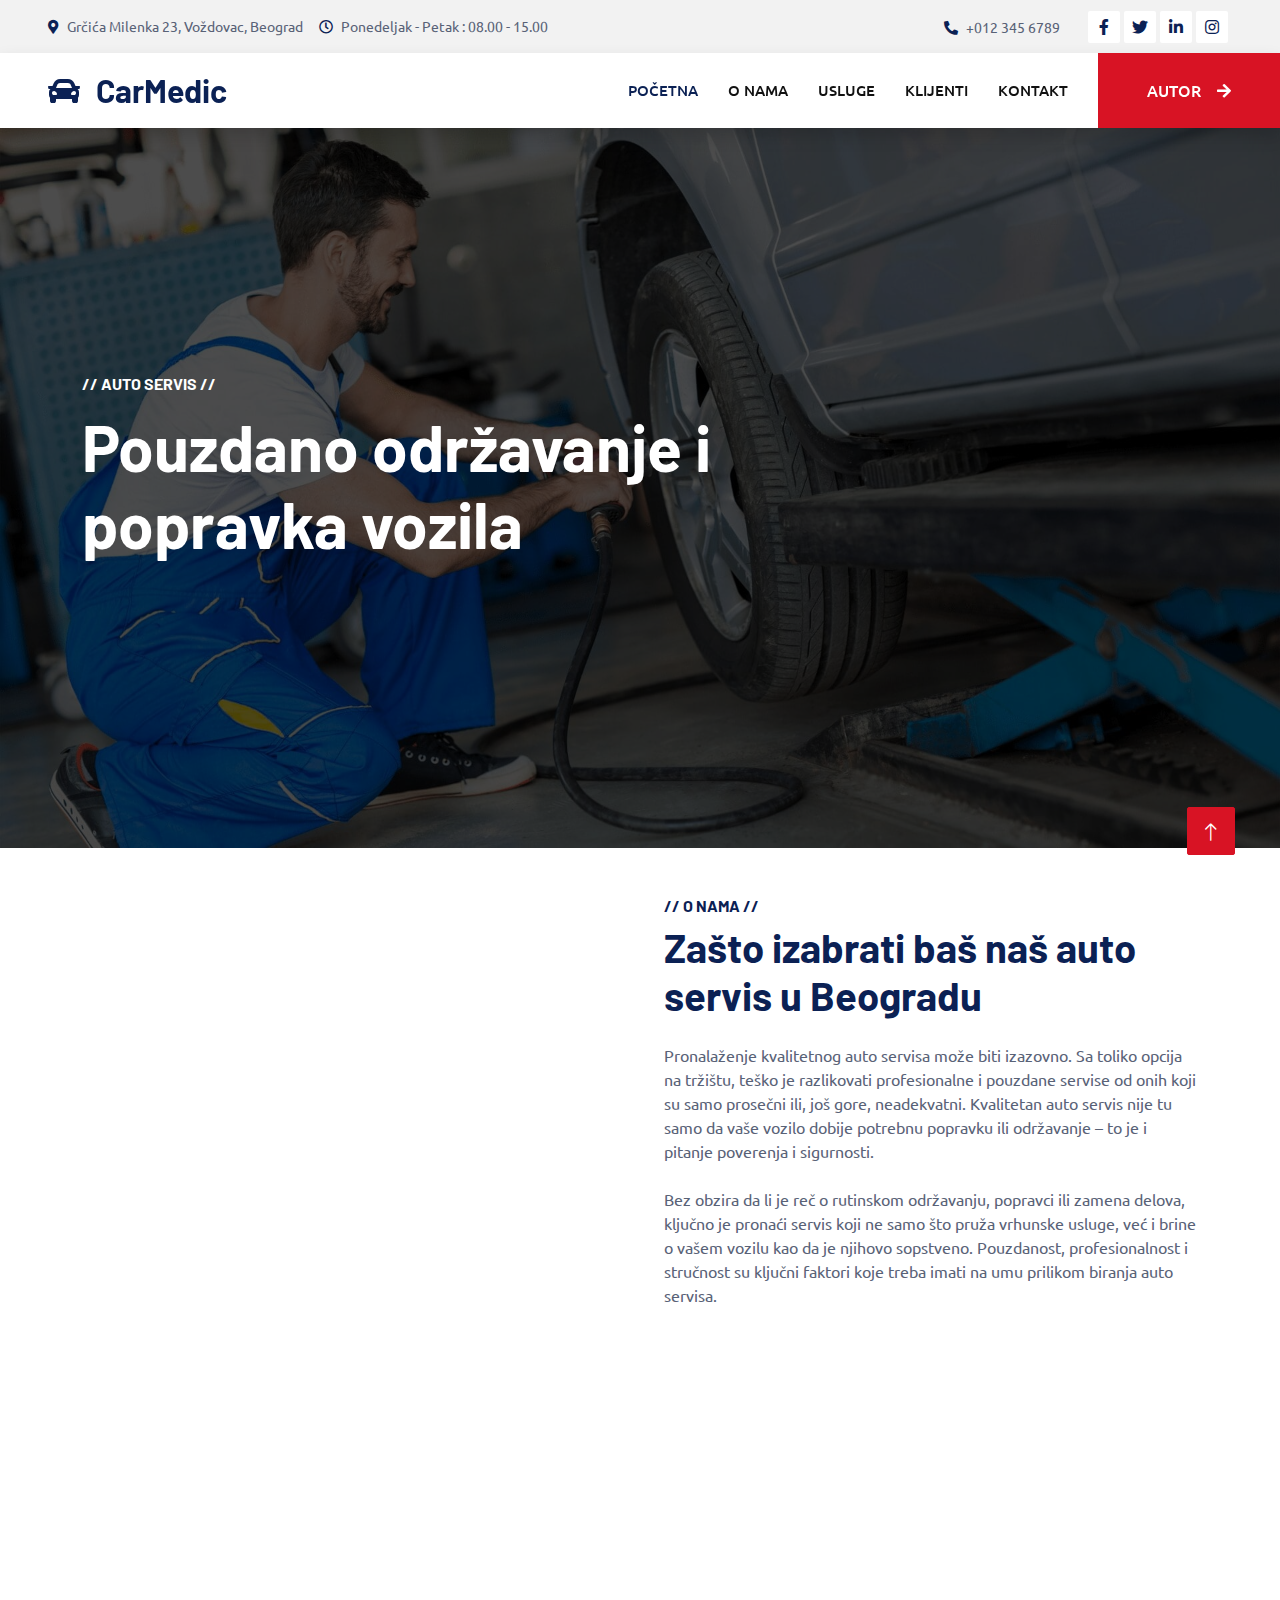
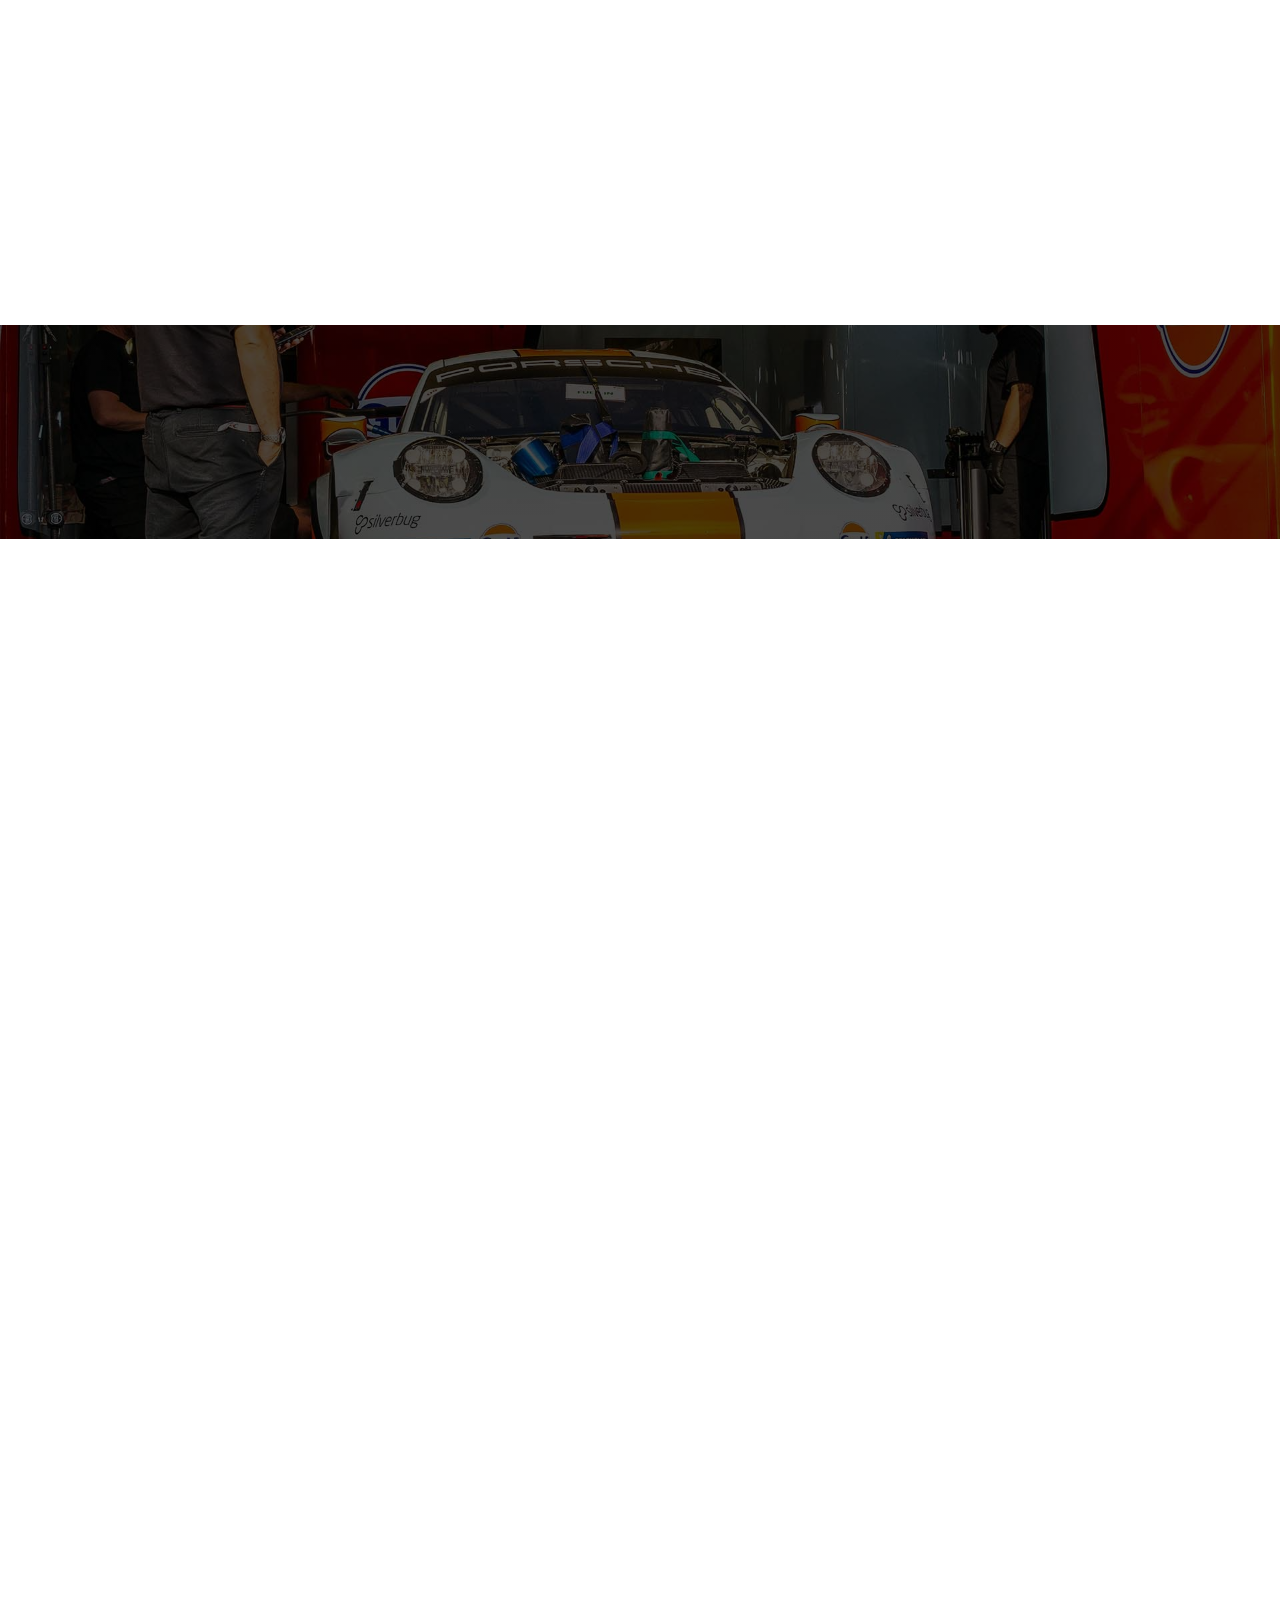
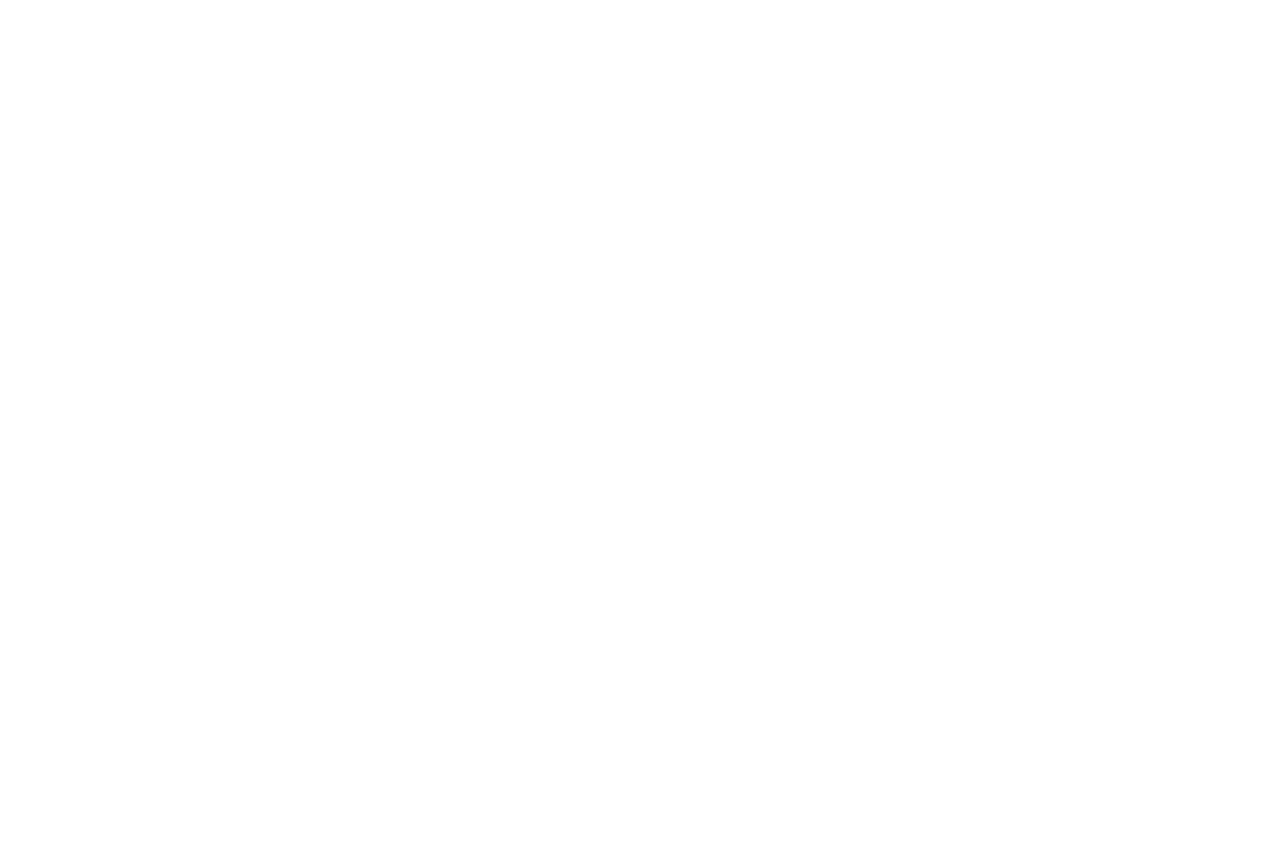
<file: index.html>
<!DOCTYPE html>
<html lang="sr-Latn-rs">

<head>
    <meta charset="utf-8">
    <title>CarMedic</title>
    <meta content="width=device-width, initial-scale=1.0" name="viewport">
    <meta content="auto, servis, auto servis, vozilo, popravka vozila, mali servis, veliki servis, auto dijagnostika, vulkanizer" name="keywords">
    <meta content="CarMedic | 15 godina pouzdanog održavanja i popravka vozila" name="description">

    <link href="img/favicon.ico" rel="icon">
    <link rel="preconnect" href="https://fonts.googleapis.com">
    <link rel="preconnect" href="https://fonts.gstatic.com" crossorigin>
    <link href="https://fonts.googleapis.com/css2?family=Barlow:wght@600;700&family=Ubuntu:wght@400;500&display=swap" rel="stylesheet"> 
    <link href="https://cdnjs.cloudflare.com/ajax/libs/font-awesome/5.10.0/css/all.min.css" rel="stylesheet">
    <link href="https://cdn.jsdelivr.net/npm/bootstrap-icons@1.4.1/font/bootstrap-icons.css" rel="stylesheet">
    <link href="lib/animate/animate.min.css" rel="stylesheet">
    <link href="lib/owlcarousel/assets/owl.carousel.min.css" rel="stylesheet">
    <link href="lib/tempusdominus/css/tempusdominus-bootstrap-4.min.css" rel="stylesheet" />

    <link href="css/bootstrap.min.css" rel="stylesheet">
    <link href="css/style.css" rel="stylesheet">
</head>

<body>
    <div class="container-fluid bg-light p-0" >
        <div class="row gx-0 d-none d-lg-flex" id="topbar">

        </div>
    </div>


    <nav class="navbar navbar-expand-lg bg-white navbar-light shadow sticky-top p-0" id="nav">
        
    </nav>


    <div class="container-fluid p-0 mb-5">
        <div id="header-carousel" class="carousel slide" data-bs-ride="carousel">
            <div class="carousel-inner">
                <div class="carousel-item active">
                    <img class="w-100" src="img/topbar.jpeg" alt="Image">
                    <div class="carousel-caption d-flex align-items-center">
                        <div class="container">
                            <div class="row align-items-center justify-content-center justify-content-lg-start">
                                <div class="col-10 col-lg-7 text-center text-lg-start" id="Uvod">
                                    <h6 class="text-white text-uppercase mb-3 animated slideInDown">// Auto Servis //</h6>
                                    <h1 class="display-3 text-white mb-4 pb-3 animated slideInDown">Pouzdano održavanje i popravka vozila</h1>
                                </div>
                            </div>
                        </div>
                    </div>
                </div>
            </div>
    </div>


    <div class="container-xxl py-5" id="onama">
        <div class="container">
            <div class="row g-5">
                <div class="col-lg-6 pt-4" style="min-height: 400px;">
                    <div class="position-relative h-100 wow fadeIn" data-wow-delay="0.1s">
                        <img class="position-absolute img-fluid w-100 h-100" src="img/about.jpg" style="object-fit: cover;" alt="">
                        <div class="position-absolute top-0 end-0 mt-n4 me-n4 py-4 px-5" style="background: rgba(0, 0, 0, .69);">
                            <h1 class="display-4 text-white mb-0">15 <span class="fs-2">Godina iskustva</span></h1>
                        </div>
                    </div>
                </div>
                <div class="col-lg-6">
                <h6 class="text-primary text-uppercase">// O Nama //</h6>
                  <h1 class="mb-4">Zašto izabrati baš naš auto servis u Beogradu</h1>
                  <p class="mb-4">Pronalaženje kvalitetnog auto servisa može biti izazovno. Sa toliko opcija na tržištu, 
                  teško je razlikovati profesionalne i pouzdane servise od onih koji su samo prosečni ili, još gore, neadekvatni. 
                  Kvalitetan auto servis nije tu samo da vaše vozilo dobije potrebnu popravku ili održavanje – to je i pitanje poverenja i sigurnosti. 
                        <br/><br/>
                        Bez obzira da li je reč o rutinskom održavanju, popravci ili zamena delova, 
                        ključno je pronaći servis koji ne samo što pruža vrhunske usluge, već i brine o vašem vozilu kao da je 
                        njihovo sopstveno. Pouzdanost, profesionalnost i stručnost su ključni faktori koje treba imati na umu 
                        prilikom biranja auto servisa.</p>
                            <div class="row g-4 mb-3 pb-3" id="o-nama">
                            
                            </div>     
                </div>
            </div>
        </div>
    </div>

    <div class="container-fluid fact bg-dark my-5 py-5" id="stats">
        
    </div>


    <div class="container-xxl service py-5" id="service">
        
    </div>



    <div class="container-xxl py-5 wow fadeInUp" id="klijenti" data-wow-delay="0.1s">
        
    </div>

    <!-- Dugme -->
    <div id="contactBtn"  data-wow-delay="0.1s">
        
    </div>


    <!-- Footer -->
    <div class="container-fluid bg-dark text-light footer pt-5 mt-5 wow fadeIn" id="footer" data-wow-delay="0.1s">
        
    </div>


    <!-- Back to Top -->
    <div id="btt">

    </div>


    <!-- Template jQuery radi funkcionalnosti testimonial -->
    <script src="https://code.jquery.com/jquery-3.4.1.min.js"></script>
    <script src="https://cdn.jsdelivr.net/npm/bootstrap@5.0.0/dist/js/bootstrap.bundle.min.js"></script>
    <script src="lib/wow/wow.min.js"></script>
    <script src="lib/easing/easing.min.js"></script>
    <script src="lib/waypoints/waypoints.min.js"></script>
    <script src="lib/counterup/counterup.min.js"></script>
    <script src="lib/owlcarousel/owl.carousel.min.js"></script>
    <script src="lib/tempusdominus/js/moment.min.js"></script>
    <script src="lib/tempusdominus/js/moment-timezone.min.js"></script>
    <script src="lib/tempusdominus/js/tempusdominus-bootstrap-4.min.js"></script>
    
    
    <!-- JavaScript -->
    <script src="js/main.js"></script>
</body>

</html>
</file>
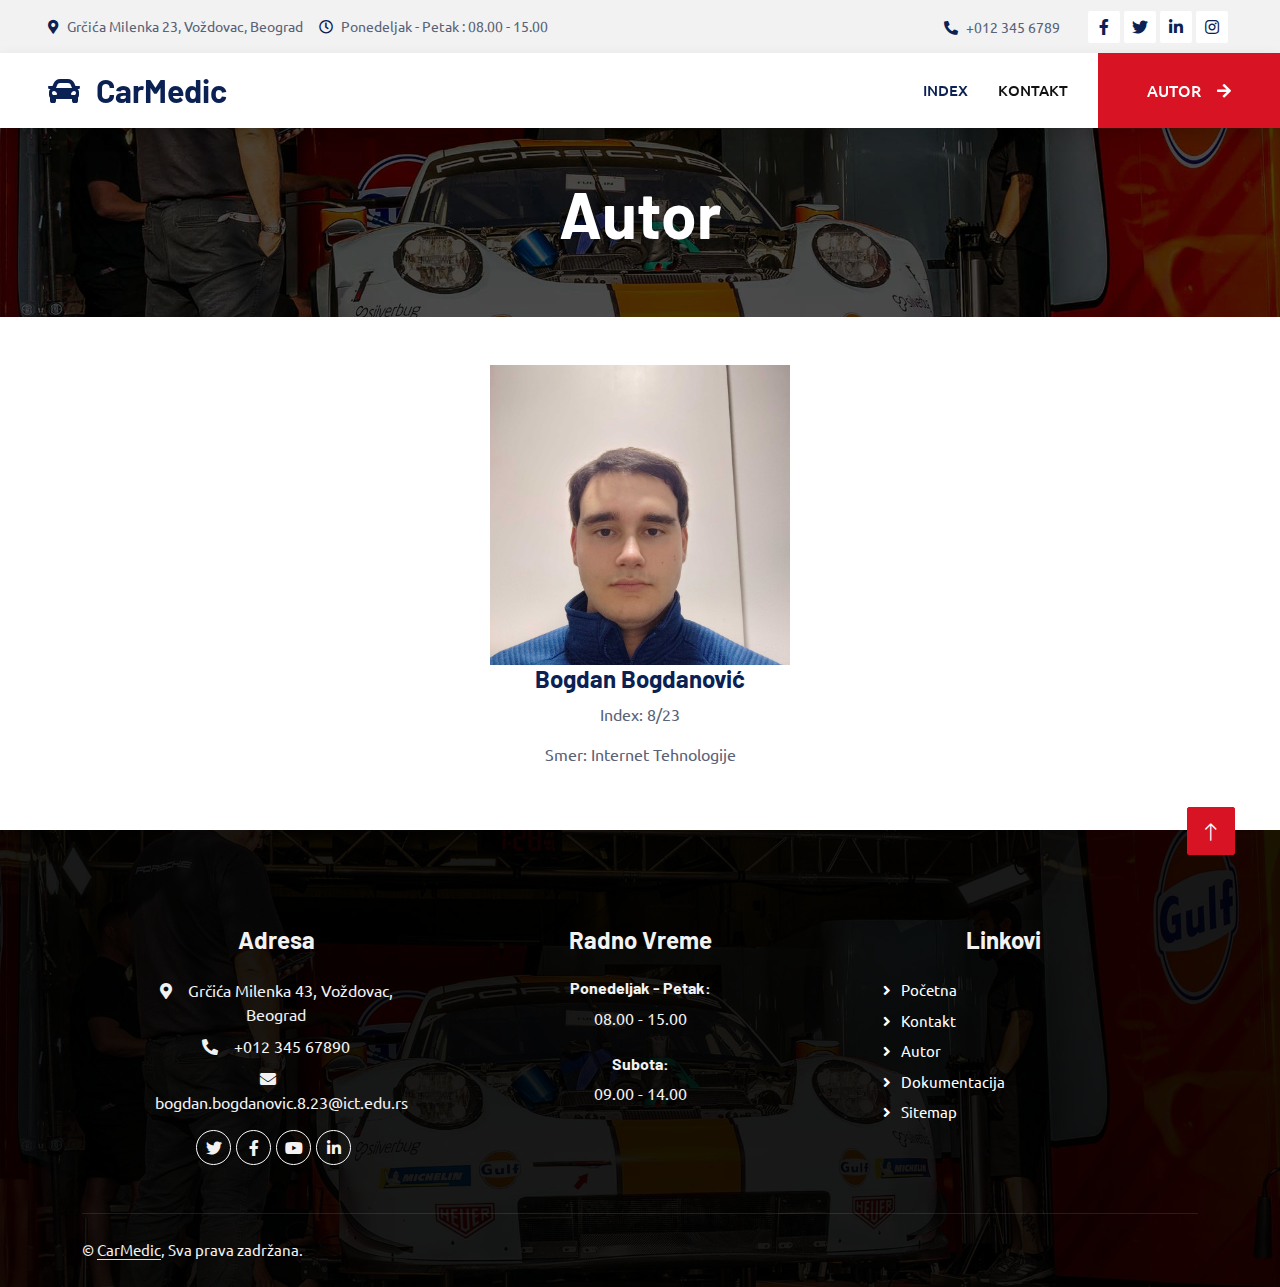
<file: autor.html>
<!DOCTYPE html>
<html lang="en">

<head>
    <meta charset="utf-8">
    <title>CarServ - Autor</title>
    <meta content="width=device-width, initial-scale=1.0" name="viewport">

    <!-- Favicon -->
    <link href="img/favicon.ico" rel="icon">

    <!-- Google Web Fonts -->
    <link rel="preconnect" href="https://fonts.googleapis.com">
    <link rel="preconnect" href="https://fonts.gstatic.com" crossorigin>
    <link href="https://fonts.googleapis.com/css2?family=Barlow:wght@600;700&family=Ubuntu:wght@400;500&display=swap" rel="stylesheet"> 

    <!-- Icon Font Stylesheet -->
    <link href="https://cdnjs.cloudflare.com/ajax/libs/font-awesome/5.10.0/css/all.min.css" rel="stylesheet">
    <link href="https://cdn.jsdelivr.net/npm/bootstrap-icons@1.4.1/font/bootstrap-icons.css" rel="stylesheet">

    <!-- Libraries Stylesheet -->
    <link href="lib/animate/animate.min.css" rel="stylesheet">
    <link href="lib/owlcarousel/assets/owl.carousel.min.css" rel="stylesheet">
    <link href="lib/tempusdominus/css/tempusdominus-bootstrap-4.min.css" rel="stylesheet" />

    <!-- Customized Bootstrap Stylesheet -->
    <link href="css/bootstrap.min.css" rel="stylesheet">

    <!-- Template Stylesheet -->
    <link href="css/style.css" rel="stylesheet">
</head>

<body>
    <!-- Topbar Start -->
    <div class="container-fluid bg-light p-0" >
        <div class="row gx-0 d-none d-lg-flex" id="topbar">

        </div>
    </div>
    <!-- Topbar End -->


    <!-- Navbar Start -->
    <nav class="navbar navbar-expand-lg bg-white navbar-light shadow sticky-top p-0" id="nav">
        
    </nav>
    <!-- Navbar End -->


    <!-- Page Header Start -->
    <div class="container-fluid page-header mb-5 p-0 wow fadeIn" style="background-image: url(img/carousel-bg-1.jpg);">
        <div class="container-fluid page-header-inner py-5">
            <div class="container text-center">
                <h1 class="display-3 text-white mb-3 animated slideInDown">Autor</h1>
            </div>
        </div>
    </div>
    <!-- Page Header End -->


     <div class="container-fluid col-md-12 d-flex flex-column justify-content-center align-items-center wow fadeIn" data-wow-delay="0.2">
        <div class="col-md-3" id="autor">
        </div>
        <div class="col-md-3 text-center">
            <h4>Bogdan Bogdanović</h4>
            <p>Index: 8/23</p>
            <p>Smer: Internet Tehnologije</p>
        </div>
     </div>

    

    <!-- Footer Start -->
    <div class="container-fluid bg-dark text-light footer pt-5 mt-5 wow fadeIn" id="footer" data-wow-delay="0.1s">
        
    </div>
    <!-- Footer End -->


    <!-- Back to Top -->
    <a href="#" class="btn btn-lg btn-primary btn-lg-square back-to-top"><i class="bi bi-arrow-up"></i></a>


    <!-- JavaScript Libraries -->
    <script src="https://code.jquery.com/jquery-3.4.1.min.js"></script>
    <script src="https://cdn.jsdelivr.net/npm/bootstrap@5.0.0/dist/js/bootstrap.bundle.min.js"></script>
    <script src="lib/wow/wow.min.js"></script>
    <script src="lib/easing/easing.min.js"></script>
    <script src="lib/waypoints/waypoints.min.js"></script>
    <script src="lib/counterup/counterup.min.js"></script>
    <script src="lib/owlcarousel/owl.carousel.min.js"></script>
    <script src="lib/tempusdominus/js/moment.min.js"></script>
    <script src="lib/tempusdominus/js/moment-timezone.min.js"></script>
    <script src="lib/tempusdominus/js/tempusdominus-bootstrap-4.min.js"></script>

    <!-- Template Javascript -->
    <script src="js/autor.js"></script>
</body>

</html>
</file>
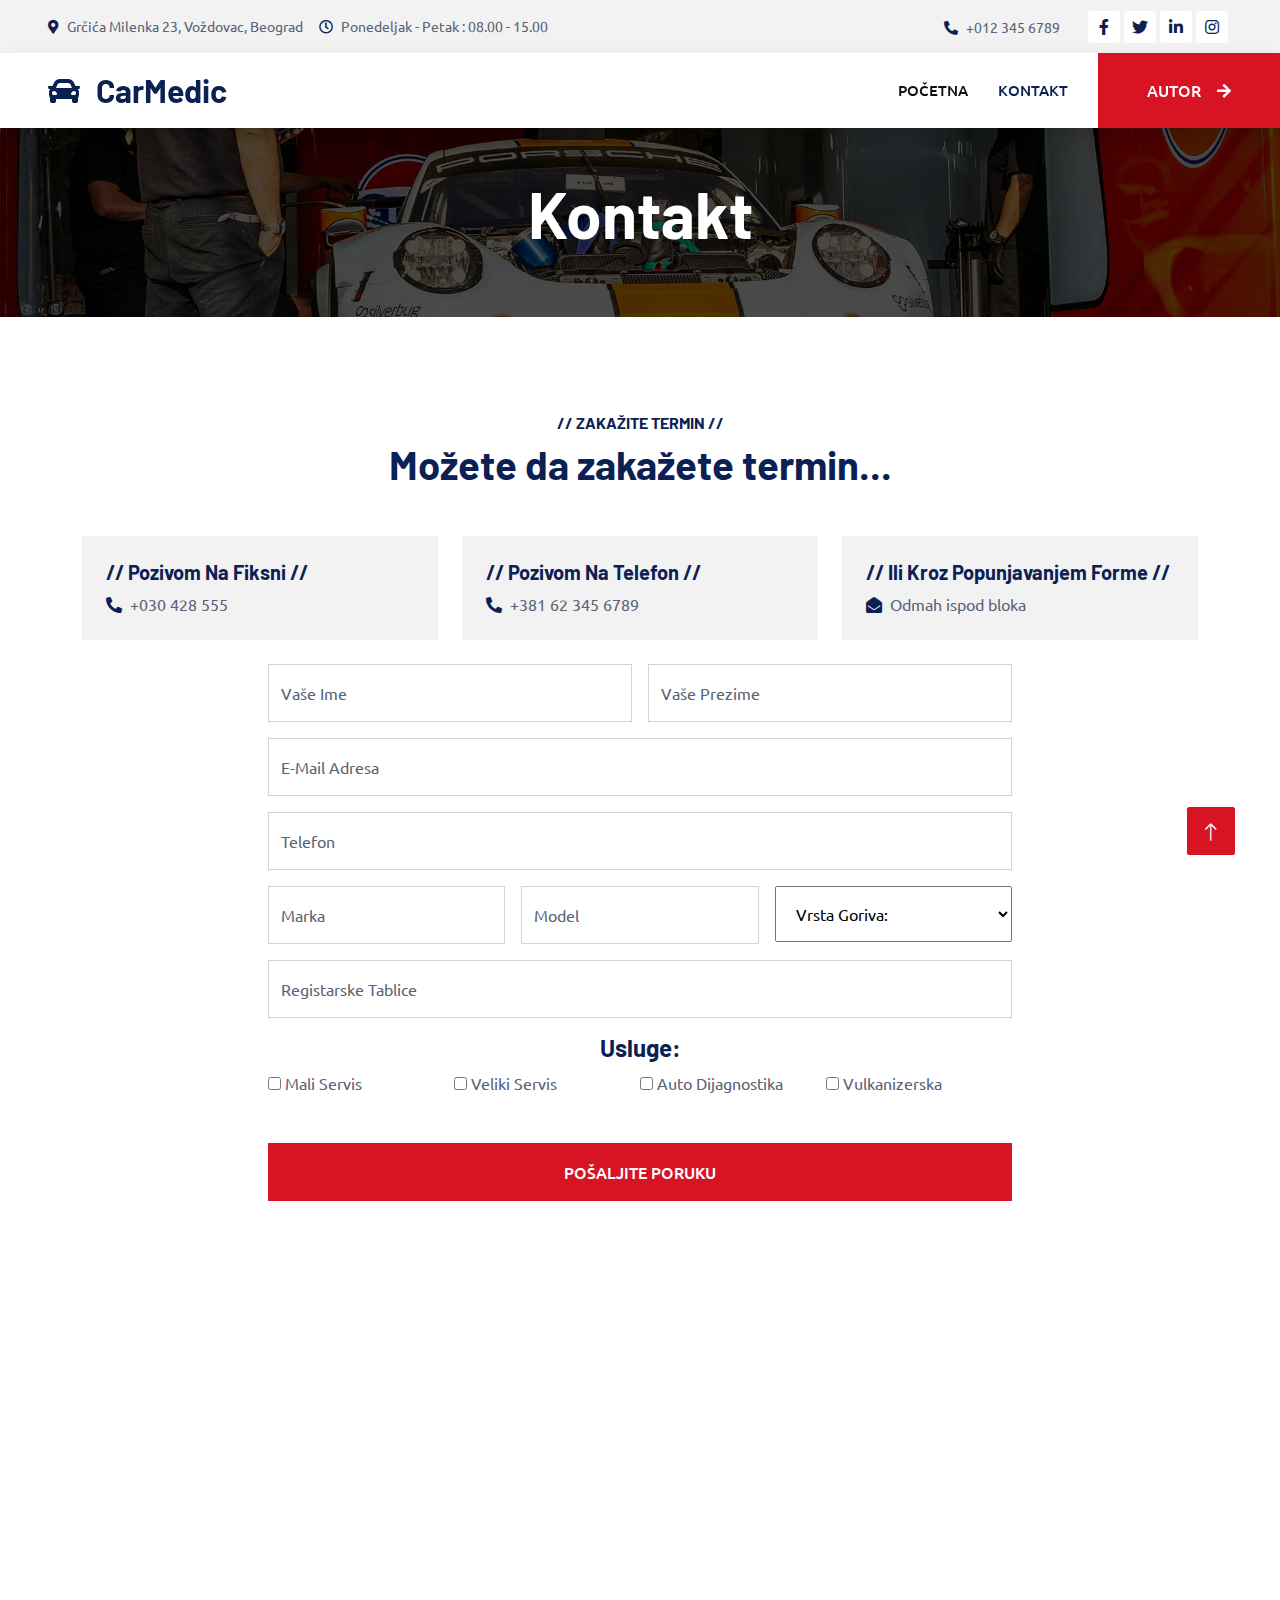
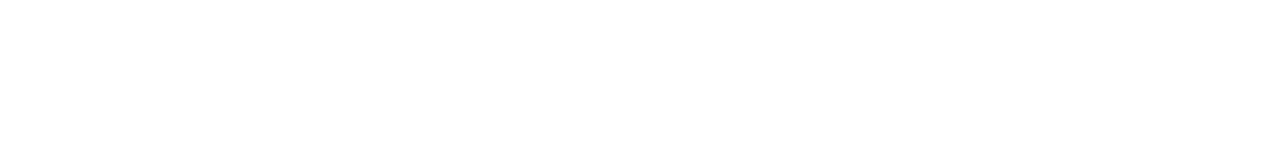
<file: kontakt.html>
<!DOCTYPE html>
<html lang="sr-Latn-rs">

<head>
    <meta charset="utf-8">
    <title>CarServ | Kontakt Stranica</title>
    <meta content="width=device-width, initial-scale=1.0" name="viewport">
    <meta content="auto, servis, auto servis, kontakt, termin, zakazivanje" name="keywords">
    <meta content="Zakažite termin kod nas u roku od 2 minuta, brzo i jednostavno." name="description">

    <!-- Favicon -->
    <link href="img/favicon.ico" rel="icon">

    <!-- Google Web Fonts -->
    <link rel="preconnect" href="https://fonts.googleapis.com">
    <link rel="preconnect" href="https://fonts.gstatic.com" crossorigin>
    <link href="https://fonts.googleapis.com/css2?family=Barlow:wght@600;700&family=Ubuntu:wght@400;500&display=swap" rel="stylesheet"> 

    <!-- Icon Font Stylesheet -->
    <link href="https://cdnjs.cloudflare.com/ajax/libs/font-awesome/5.10.0/css/all.min.css" rel="stylesheet">
    <link href="https://cdn.jsdelivr.net/npm/bootstrap-icons@1.4.1/font/bootstrap-icons.css" rel="stylesheet">

    <!-- Libraries Stylesheet -->
    <link href="lib/animate/animate.min.css" rel="stylesheet">
    <link href="lib/owlcarousel/assets/owl.carousel.min.css" rel="stylesheet">
    <link href="lib/tempusdominus/css/tempusdominus-bootstrap-4.min.css" rel="stylesheet" />

    <!-- Customized Bootstrap Stylesheet -->
    <link href="css/bootstrap.min.css" rel="stylesheet">

    <!-- Template Stylesheet -->
    <link href="css/style.css" rel="stylesheet">
</head>

<body>

    <div class="topbar container-fluid bg-light p-0">
        <div class="row gx-0 d-none d-lg-flex" id="topbar">
            
        </div>
    </div>


    <nav class="navbar navbar-expand-lg bg-white navbar-light shadow sticky-top p-0" id="nav">
        
    </nav>

    <!-- Page Header Start -->
    <div class="container-fluid page-header mb-5 p-0" style="background-image: url(img/carousel-bg-1.jpg);">
        <div class="container-fluid page-header-inner py-5">
            <div class="container text-center" id="contactIntro">
                
            </div>
        </div>
    </div>
    <!-- Page Header End -->


    <!-- Contact Start -->
    <div class="container-xxl py-5">
        <div class="container">
            <div class="text-center wow fadeInUp" data-wow-delay="0.1s" id="advice">
            
            </div>
            <div class="row g-4">
                <div class="col-12">
                    <div class="row gy-4" id="arrayContact">
                        
                    </div>
                </div>
                <div class="container d-flex flex-column-reverse align-items-center justify-content-between">
                    
                    <div class="col-12 col-lg-8">
                    <div class="wow fadeInUp" data-wow-delay="0.2s">
                        <form action="obrada.php" method="post" name="forma" id="forma">
                            <div class="row g-3" id="inputs">
                                
                            </div>
                            
                        </form>
                    </div>
                    </div>
                </div>
            </div>
        </div>
    </div>
    <!-- Contact End -->

    <!-- Footer Start-->
    <div class="container-fluid bg-dark text-light footer pt-5 mt-5 wow fadeIn" id="footer" data-wow-delay="0.1s">
        
    </div>
    <!-- Footer End-->

    <!-- Back to Top -->
    <div id="btt">

    </div>


    <!-- TEMPLATE jQuery JavaScript Libraries -->
    <script src="https://code.jquery.com/jquery-3.4.1.min.js"></script>
    <script src="https://cdn.jsdelivr.net/npm/bootstrap@5.0.0/dist/js/bootstrap.bundle.min.js"></script>
    <script src="lib/wow/wow.min.js"></script>
    <script src="lib/easing/easing.min.js"></script>
    <script src="lib/waypoints/waypoints.min.js"></script>
    <script src="lib/counterup/counterup.min.js"></script>
    <script src="lib/owlcarousel/owl.carousel.min.js"></script>
    <script src="lib/tempusdominus/js/moment.min.js"></script>
    <script src="lib/tempusdominus/js/moment-timezone.min.js"></script>
    <script src="lib/tempusdominus/js/tempusdominus-bootstrap-4.min.js"></script>

    <script src="js/kontakt.js"></script>
</body>

</html>
</file>
<file: css/style.css>
:root {
    --primary: #0B2154 !important;
    --secondary: #D81324 !important;
    --light: #F2F2F2;
    --dark: #111111;
}

.fw-medium {
    font-weight: 600 !important;
}

.back-to-top {
    position: fixed;
    display: none;
    right: 45px;
    bottom: 45px;
    z-index: 99;
}

input[disabled] {pointer-events:none}

#autor{
    width: 300px;
    height: 300px;
    background-image: url("../img/autor.jpg");
    background-position: center center;
    background-repeat: no-repeat;
    background-size: cover;
}

/* Button */
.btn {
    font-weight: 500;
    text-transform: uppercase;
    transition: .5s;
}

.btn.btn-primary,
.btn.btn-secondary {
    color: #FFFFFF;
}

.btn-square {
    width: 38px;
    height: 38px;
}

.btn-sm-square {
    width: 32px;
    height: 32px;
}

.btn-lg-square {
    width: 48px;
    height: 48px;
}

.btn-square,
.btn-sm-square,
.btn-lg-square {
    padding: 0;
    display: flex;
    align-items: center;
    justify-content: center;
    font-weight: normal;
    border-radius: 2px;
}


/*** Navbar ***/
.navbar{
    top: 0px;
    position: sticky !important;
    z-index: 2;
}

.navbar .dropdown-toggle::after {
    border: none;
    content: "\f107";
    font-family: "Font Awesome 5 Free";
    font-weight: 900;
    vertical-align: middle;
    margin-left: 8px;
}

.navbar-light .navbar-nav .nav-link {
    margin-right: 30px;
    padding: 25px 0;
    color: #FFFFFF;
    font-size: 15px;
    text-transform: uppercase;
    outline: none;
}

.navbar-light .navbar-nav .nav-link:hover,
.navbar-light .navbar-nav .nav-link.active {
    color: var(--primary);
}

@media (max-width: 991.98px) {
    .navbar-light .navbar-nav .nav-link  {
        margin-right: 0;
        padding: 10px 0;
    }

    .navbar-light .navbar-nav {
        border-top: 1px solid #EEEEEE;
    }
}

.navbar-light .navbar-brand,
.navbar-light a.btn {
    height: 75px;
}

.navbar-light .navbar-nav .nav-link {
    color: var(--dark);
    font-weight: 500;
}

.navbar-light.sticky-top {
    transition: .5s;
}

@media (min-width: 992px) {
    .navbar .nav-item .dropdown-menu {
        display: block;
        border: none;
        margin-top: 0;
        top: 150%;
        opacity: 0;
        visibility: hidden;
        transition: .5s;
    }

    .navbar .nav-item:hover .dropdown-menu {
        top: 100%;
        visibility: visible;
        transition: .5s;
        opacity: 1;
    }
}


/*** Header ***/
.carousel-caption {
    top: 0;
    left: 0;
    right: 0;
    bottom: 0;
    background: rgba(0, 0, 0, .7);
    z-index: 1;
}

.carousel-control-prev,
.carousel-control-next {
    width: 10%;
}

.carousel-control-prev-icon,
.carousel-control-next-icon {
    width: 3rem;
    height: 3rem;
}

@media (max-width: 768px) {
    #header-carousel .carousel-item {
        position: relative;
        min-height: 450px;
    }
    
    #header-carousel .carousel-item img {
        position: absolute;
        width: 100%;
        height: 100%;
        object-fit: cover;
    }
}

.page-header {
    background-position: center center;
    background-repeat: no-repeat;
    background-size: cover;
}

.page-header-inner {
    background: rgba(0, 0, 0, .7);
}

.breadcrumb-item + .breadcrumb-item::before {
    color: var(--light);
}


/*** Facts ***/
.fact {
    background: linear-gradient(rgba(0, 0, 0, .7), rgba(0, 0, 0, .7)), url(../img/carousel-bg-1.jpg);
    background-position: center center;
    background-repeat: no-repeat;
    background-size: cover;
}


/*** Service ***/
.service .nav .nav-link {
    background: var(--light);
    transition: .5s;
}

.service .nav .nav-link.active {
    background: var(--primary);
}

.service .nav .nav-link.active h4 {
    color: #FFFFFF !important;
}


/*** Testimonial ***/
.testimonial-carousel .owl-item .testimonial-text,
.testimonial-carousel .owl-item.center .testimonial-text * {
    transition: .5s;
}

.testimonial-carousel .owl-item.center .testimonial-text {
    background: var(--primary) !important;
}

.testimonial-carousel .owl-item.center .testimonial-text * {
    color: #FFFFFF !important;
}

.testimonial-carousel .owl-dots {
    margin-top: 24px;
    display: flex;
    align-items: flex-end;
    justify-content: center;
}

.testimonial-carousel .owl-dot {
    position: relative;
    display: inline-block;
    margin: 0 5px;
    width: 15px;
    height: 15px;
    border: 1px solid #CCCCCC;
    transition: .5s;
}

.testimonial-carousel .owl-dot.active {
    background: var(--primary);
    border-color: var(--primary);
}

.fa-star {
    color: #FFD43B;
}


/*** Footer ***/
.footer {
    background: linear-gradient(rgba(0, 0, 0, .9), rgba(0, 0, 0, .9)), url(../img/carousel-bg-1.jpg) center center no-repeat;
    background-size: cover;
}

.footer .btn.btn-social {
    margin-right: 5px;
    width: 35px;
    height: 35px;
    display: flex;
    align-items: center;
    justify-content: center;
    color: var(--light);
    border: 1px solid #FFFFFF;
    border-radius: 35px;
    transition: .3s;
}

.footer .btn.btn-social:hover {
    color: var(--primary);
}

.footer .btn.btn-link {
    display: block;
    margin-bottom: 5px;
    padding: 0;
    text-align: left;
    color: #FFFFFF;
    font-size: 15px;
    font-weight: normal;
    text-transform: capitalize;
    transition: .3s;
}

.footer .btn.btn-link::before {
    position: relative;
    content: "\f105";
    font-family: "Font Awesome 5 Free";
    font-weight: 900;
    margin-right: 10px;
}

.footer .btn.btn-link:hover {
    letter-spacing: 1px;
    box-shadow: none;
}

.footer .copyright {
    padding: 25px 0;
    font-size: 15px;
    border-top: 1px solid rgba(256, 256, 256, .1);
}

.footer .copyright a {
    color: var(--light);
}

.footer .footer-menu a {
    margin-right: 15px;
    padding-right: 15px;
    border-right: 1px solid rgba(255, 255, 255, .3);
}

.footer .footer-menu a:last-child {
    margin-right: 0;
    padding-right: 0;
    border-right: none;
}
</file>
